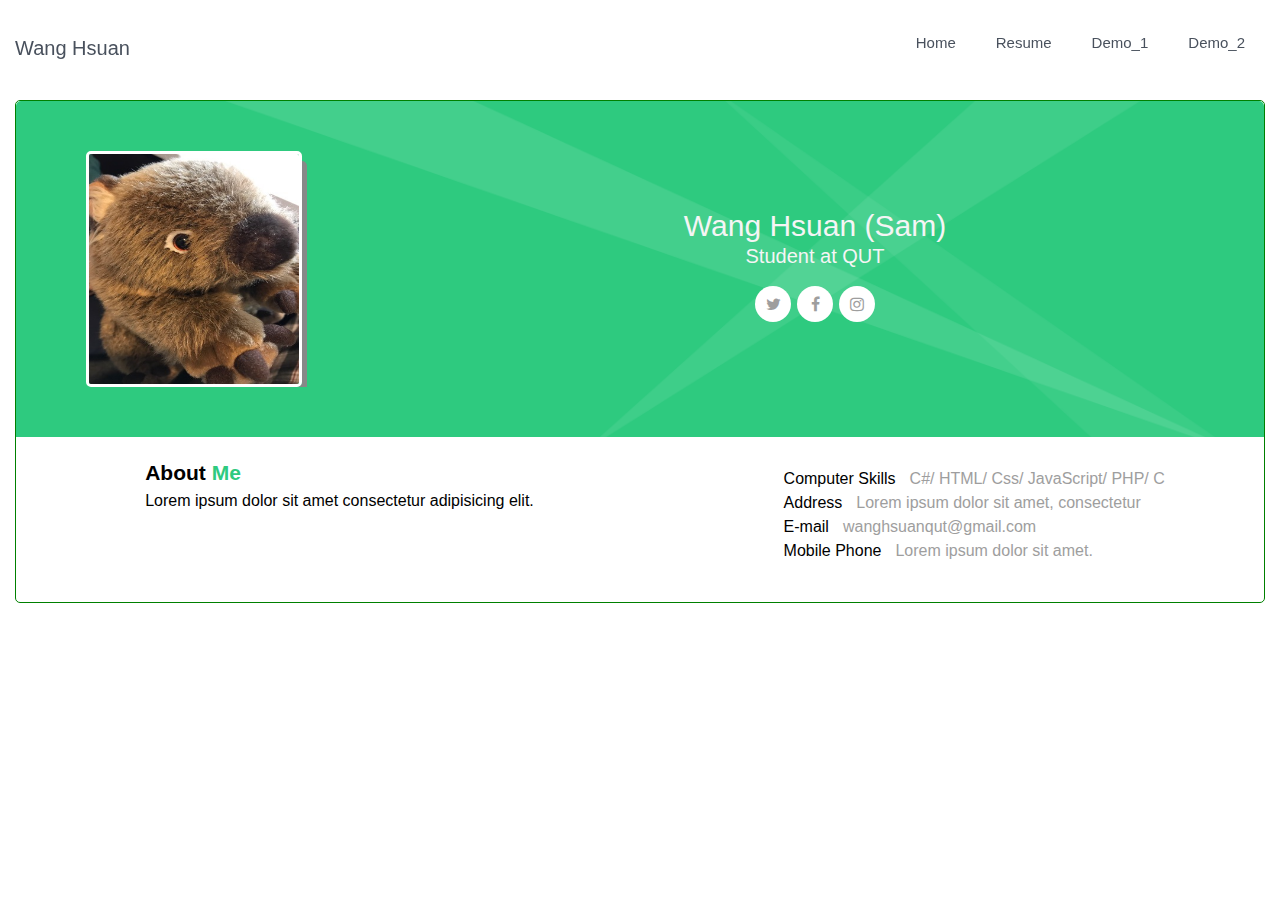
<file: index.html>
<html lang="en">
<head>
    <meta charset="UTF-8">
    <meta name="viewport" content="width=device-width, initial-scale=1.0">
    <meta http-equiv="X-UA-Compatible" content="ie=edge">
    <title>Document</title>
    
    <link rel="stylesheet" href="https://cdnjs.cloudflare.com/ajax/libs/font-awesome/4.7.0/css/font-awesome.min.css">
    <link rel="stylesheet" href="./CSS/index.css">
    <link rel="stylesheet" href="./CSS/index.css">
    <link rel="stylesheet" href="CSS/index.css">
    <link rel="stylesheet" href="https://hsuan.github.io/hsuan/CSS/index.css ">
</head>
<body>
    
    <header id="site_header" class="header">
        <div class="header-content">
            <div class="site-title-block">
                <div class="site-title">
                    Wang
                    <span>Hsuan</span>
                </div>
            </div>
            <div class="site-nav">
                <ul class="site-main-menu">
                    
                    <li><a href="#">Home</a></li>
                    <li><a href="./resume.html">Resume</a></li>
                    <li><a href="./demo_1.html">Demo_1</a></li>
                    <li><a href="./demo_2.html">Demo_2</a></li>
                    
                </ul>
            </div>
        
       
    </header>
    </div>
    <div class="clear"></div>
    <main>
        <div class="site-main">
            <div class="pt-wrapper">
                <div class="subpages">
                    <!-- Home subpages -->
                    <section class="pt-page" data-id="home">
                        <div class="section-inner start-page-content">
                            
                            <div class="page-header">
                                <div class="photo">
                                        <div class="clearfix">
                                        <img src="./img/65366795_725329621257011_4468951400344190976_n.jpg" alt="">
                                        <div class="photo-content">
                                        <h1>Wang Hsuan (Sam)</h1>
                                        <h2>Student at QUT</h5>
                                        <div class="social-links">
                                            <a href=""><i class="fa fa-twitter"></i></a>
                                            <a href=""><i class="fa fa-facebook"></i></a>   
                                            <a href=""> <i class="fa fa-instagram"></i></a> 
                                        </div>
                                        </div>
                                    </div>
                                </div>
                                </div>
                             
                            </div>
                            <div class="page-content">
                                <div class="block-title">
                                    <div class="About">
                                    <h3>About <span>Me</span></h3>
                                    <p>Lorem ipsum dolor sit amet consectetur adipisicing elit. </p>
                                    </div>
                                    <div class="About-content">
                                        
                                        <div>
                                            <h5>Computer Skills </h5>
                                            <p>C#/ HTML/ Css/ JavaScript/ PHP/ C</p>
                                        </div>
                                        <div>
                                            <h5>Address</h5>
                                            <p>Lorem ipsum dolor sit amet, consectetur </p>
                                        </div>
                                        <div>
                                            <h5>E-mail</h5>
                                            <p>wanghsuanqut@gmail.com</p>
                                        </div>
                                        
                                        <div> 
                                            <h5>Mobile Phone</h5>
                                            <p>Lorem ipsum dolor sit amet.</p>
                                        </div>
                                       
                                    </div>

                                </div>

                            </div>
                        </div>

                    </section>
                </div>
            </div>
        </div>

    </main>
    <footer></footer>
</body>
</html>
</file>
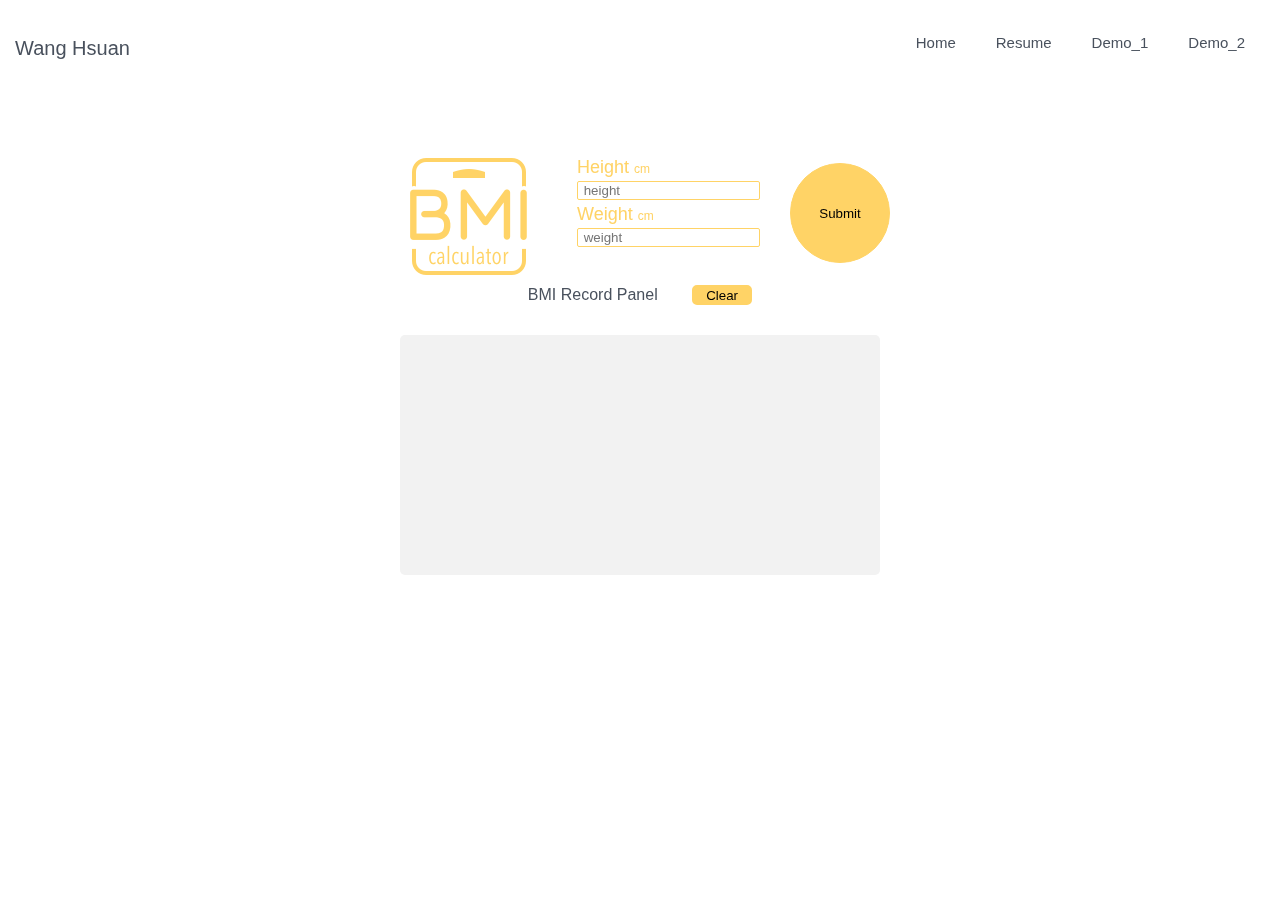
<file: demo_2.html>
<html lang="en">
<head>
    <meta charset="UTF-8">
    <meta name="viewport" content="width=device-width, initial-scale=1.0">
    <meta http-equiv="X-UA-Compatible" content="ie=edge">
    <title>Document</title>
    <link href="https://fonts.googleapis.com/css?family=Raleway" rel="stylesheet"/>
    <link rel="stylesheet" href="./CSS/demo_2.css">
   
</head>
<body>
        
    <div id="site_header" class="header">
        <div class="header-content">
            <div class="site-title-block">
                <div class="site-title">
                    Wang
                    <span>Hsuan</span>
                  
                </div>
            </div>
            <div class="site-nav">
                <ul class="site-main-menu">
                    
                    <li><a href="./index.html">Home</a></li>
                    <li><a href="./resume.html">Resume</a></li>
                    <li><a href="./demo_1.html">Demo_1</a></li>
                    <li><a href="#">Demo_2</a></li>
                    
                </ul>
            </div>
        
            
        </div>
    
    <div class="clear"></div>
    <div class="main">
            
        <div class="site-main">
            <div class="pt-wrapper">
                <div class="subpages">
                  
                  <div class="title">
                      <div>
                      <img src="./img/BMICLogo.png" alt="">
                      </div>
                      <div>
                      <form action="post" class="form">
                          <div>
                          Height <span>cm</span> <input type="text" placeholder=" height" class="height">
                          Weight <span>cm</span> <input type="text" placeholder=" weight" class="weight">
                        </div>
                          <div> <input type="button" value="Submit" class="submit"></div>
                      </form>
                    </div>
                  </div>
                  <div class="storage">
                        <h3>BMI Record Panel <button class="clearResult">Clear</button></h3>
                        <ul class="recordlist">
                           
                        </ul>
                    </div>
                    
                
                    
                </div>
            </div>
        </div>

    </div>
   

    <footer></footer>
    <script src="./Javascript/demo_2.js"></script>
</body>
</html>
</file>
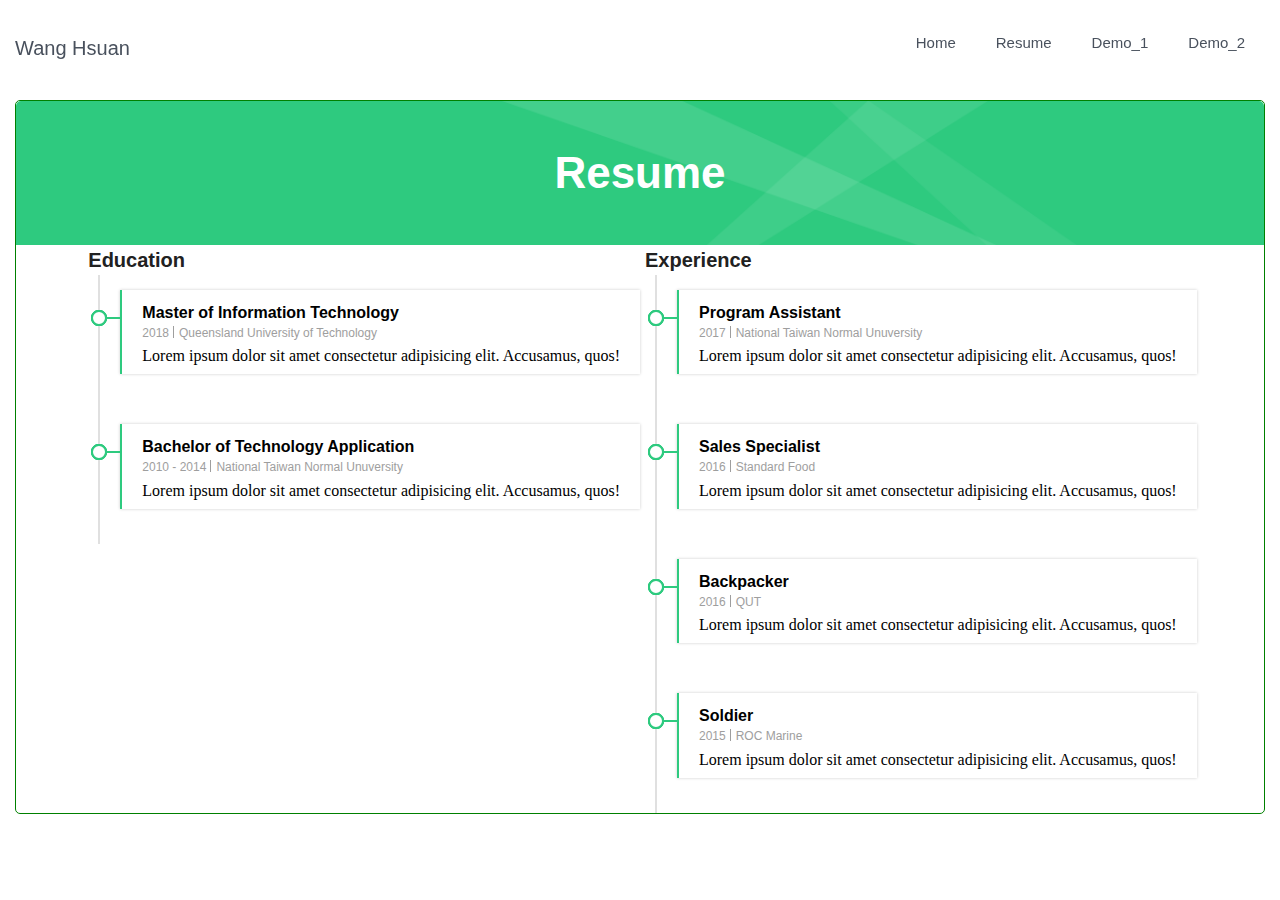
<file: resume.html>
<html lang="en">
<head>
    <meta charset="UTF-8">
    <meta name="viewport" content="width=device-width, initial-scale=1.0">
    <meta http-equiv="X-UA-Compatible" content="ie=edge">
    <title>Document</title>
    <link href="https://fonts.googleapis.com/css?family=Raleway" rel="stylesheet"/>
    <link rel="stylesheet" href="./CSS/resume.css">
    <link rel="stylesheet" href="./CSS/resume.css">
    <link rel="stylesheet" href="https://hsuan.github.io/hsuan/CSS/resume.css ">
</head>
<body>
    
    <header id="site_header" class="header">
        <div class="header-content">
            <div class="site-title-block">
                <div class="site-title">
                    Wang
                    <span>Hsuan</span>
                </div>
            </div>
            <div class="site-nav">
                <ul class="site-main-menu">
                    
                    <li><a href="./index.html">Home</a></li>
                    <li><a href="#">Resume</a></li>
                    <li><a href="./demo_1.html">Demo_1</a></li>
                    <li><a href="./demo_2.html">Demo_2</a></li>
                    
                </ul>
            </div>
        
       
    </header>
    </div>
    <div class="clear"></div>
    <main>
        <div class="site-main">
            <div class="pt-wrapper">
                <div class="subpages">
                    <!-- Home subpages -->
                    <section class="pt-page" data-id="home">
                        <div class="section-inner start-page-content">
                            
                            <div class="page-header">
                                <h2>Resume</h2>
                            </div>
                             
                        </div>
                            <div class="page-content">
                                <div class="education">
                                    <h3>Education</h3>
                                    <div class="timeline">
                                        <div class="timeline-item">
                                            <h4 class="item-title">Master of Information Technology</h4>
                                            <span class="item-period">2018 </span>
                                            <span class="item-small">Queensland University of Technology</span>
                                            <p>Lorem ipsum dolor sit amet consectetur adipisicing elit. Accusamus, quos!</p>
                                        </div>
                                    </div>
                                    <div class="timeline">
                                            <div class="timeline-item">
                                                <h4 class="item-title">Bachelor of Technology Application</h4>
                                                <span class="item-period">2010 - 2014</span>
                                                <span class="item-small">National Taiwan Normal Unuversity</span>
                                                <p>Lorem ipsum dolor sit amet consectetur adipisicing elit. Accusamus, quos!</p>
                                            </div>
                                        </div>
                                        
                                </div>
                                <div class="experience">
                                    <h3>Experience</h3>
                                    <div class="timeline">
                                            <div class="timeline-item">
                                                <h4 class="item-title">Program Assistant</h4>
                                                <span class="item-period">2017</span>
                                                <span class="item-small">National Taiwan Normal Unuversity</span>
                                                <p>Lorem ipsum dolor sit amet consectetur adipisicing elit. Accusamus, quos!</p>
                                            </div>
                                        </div>
                                        <div class="timeline">
                                                <div class="timeline-item">
                                                    <h4 class="item-title">Sales Specialist</h4>
                                                    <span class="item-period">2016</span>
                                                    <span class="item-small">Standard Food</span>
                                                    <p>Lorem ipsum dolor sit amet consectetur adipisicing elit. Accusamus, quos!</p>
                                                </div>
                                            </div>  
                                            <div class="timeline">
                                                    <div class="timeline-item">
                                                        <h4 class="item-title">Backpacker</h4>
                                                        <span class="item-period">2016</span>
                                                        <span class="item-small">QUT</span>
                                                        <p>Lorem ipsum dolor sit amet consectetur adipisicing elit. Accusamus, quos!</p>
                                                    </div>
                                                </div>  
                                                <div class="timeline">
                                                        <div class="timeline-item">
                                                            <h4 class="item-title">Soldier</h4>
                                                            <span class="item-period">2015</span>
                                                            <span class="item-small">ROC Marine</span>
                                                            <p>Lorem ipsum dolor sit amet consectetur adipisicing elit. Accusamus, quos!</p>
                                                        </div>
                                                    </div>      
                                </div>
                            </div>
                        </div>

                    </section>
                </div>
            </div>
        </div>

    </main>
    <footer></footer>
</body>
</html>
</file>
<file: CSS/index.css>
/* http://meyerweb.com/eric/tools/css/reset/ 
   v2.0 | 20110126
   License: none (public domain)
*/

html, body, div, span, applet, object, iframe,
h1, h2, h3, h4, h5, h6, p, blockquote, pre,
a, abbr, acronym, address, big, cite, code,
del, dfn, em, img, ins, kbd, q, s, samp,
small, strike, strong, sub, sup, tt, var,
b, u, i, center,
dl, dt, dd, ol, ul, li,
fieldset, form, label, legend,
table, caption, tbody, tfoot, thead, tr, th, td,
article, aside, canvas, details, embed, 
figure, figcaption, footer, header, hgroup, 
menu, nav, output, ruby, section, summary,
time, mark, audio, video {
	margin: 0;
	padding: 0;
	border: 0;
	font-size: 100%;
	font: inherit;
	vertical-align: baseline;
}
/* HTML5 display-role reset for older browsers */
article, aside, details, figcaption, figure, 
footer, header, hgroup, menu, nav, section {
	display: block;
}
body {
	line-height: 1;
}
ol, ul {
	list-style: none;
}
blockquote, q {
	quotes: none;
}
blockquote:before, blockquote:after,
q:before, q:after {
	content: '';
	content: none;
}
table {
	border-collapse: collapse;
	border-spacing: 0;
}

.header{
    position:fixed;
    width:100%;
    height:100%;
    background:transparent;
    z-index:2;
   
}

.header .header-content{
    margin:0 15px;
}

.site-title-block{
    position:relative;
    float:left;
    z-index:1;
    text-align:center;
}

.site-title{
    color:#49515d;
    font-size:20px;
    font-weight: 500;
    font-family: 'Montserrat', Helvetica, sans-serif;
    line-height:1;
    margin:38px 0 0;
}

.site-nav{
    float:right;
}

.site-main-menu{
    display:flex;
    flex-direction: row;
    margin-top:35px;
    margin-left: 20px;
}


.site-main-menu li a{
    margin:0 20px;
    padding:8px 0;
    text-align: center;
    color:#49515d;
    font-size:15px;
    line-height:1px;
    font-weight:400;
    position:relative;
    text-decoration: none;
    outline:0px;
    font-family:'Montserrat', Helvetica, sans-serif;
}

.site-main-menu li a:hover{
    border-bottom:2px solid  #2eca7f;
    color:black;
}

.clearfix {
    overflow: auto;
  }
  .clearfix::after {
    content: "";
    clear: both;
    display: table;
  }



/* Main */
.site-main{
    width:100%;
    height:auto;
    position:relative;
}
.pt-wrapper{
    position: relative;
    width: 100%;
    padding: 0;
    z-index: 1;
}
.subpages{
    position: relative;
    width: 100%;
    margin: 0 auto;
    padding-top: 100px;
    overflow: hidden;
}
.pt-page{
    margin:0 15px;
    width:auto;
    border:1px solid green;
    border-radius: 5px;
}

.pt-page-currtent{
    visibility: visible;
    z-index: 90;
    opacity: 1;
    overflow: visible;
    height: auto;
}

.section-inner{
    position: relative;
    background-color: #fff;
    overflow: hidden;
    border-top-left-radius: 5px;
    border-top-right-radius:5px;
}

.photo img{
    height:230px;
    width:210px;
    border:3px solid white;
    border-radius: 5px;
    float:left;
    margin-left: 20px;
    box-shadow: 5px 10px #888888;
}
.photo .photo-content{
    margin-left:350px;
    margin-top:60px;

}
.photo-content h1{
    text-align: center;
    font-family: 'Montserrat', Helvetica, sans-serif;
    font-size:30px;
    color:whitesmoke;
}

.photo-content h2{
    text-align: center;
    font-family: 'Montserrat', Helvetica, sans-serif;
    font-size:20px;
    margin-top:5px;
    color:whitesmoke;
}

.start-page-content .social-links {
    position: relative;
    text-align: center;
    margin: 0 auto;
        margin-top: 0px;
    margin-top: 20px;
}

.social-links a{
    display: inline-block;
    width: 36px;
    height: 36px;
    border-radius: 24px;
    background-color: #fff;
    margin: 0 1px;
    color: #9e9e9e;
    text-align: center;
}


.social-links a i{
    line-height: 36px;
    font-size: 16px;
}

.start-page-content .page-header{
    position:relative;
    background-color:#2eca7f;
    padding:50px;
    background-image: url(../img/sp_main_bg.png);
    background-size: cover;
    background-attachment: scroll;
    background-position: center center;
    background-repeat: no-repeat;
}

/* Page Content */

.page-content .block-title{
    display:flex;
    flex-direction: row;
    justify-content: space-around;
}

.page-content .block-title .About{
    height:125px;
    width:420px;
    margin:20px 20px 20px 40px;
    
    font-family:'Montserrat', Helvetica, sans-serif;
   
    line-height: 1.5;
}

.page-content .block-title .About h3{
    font-weight: 600;
    font-size:21;
}

.page-content .block-title .About h3 span{
    color:#2eca7f;
}

.page-content .block-title h5{
    display: inline-block;
    font-family: 'Montserrat', Helvetica, sans-serif;
    line-height: 1.5;
}
.page-content .block-title p{
    display: inline-block;
    font-family: 'Montserrat', Helvetica, sans-serif;
    line-height: 1.5;
}
.page-content .block-title .About-content{
    margin:30px 10px 20px 20px;
}

.page-content .block-title .About-content p{
    color:#9e9e9e;
    margin-left:10px;
}

.page-content .block-title .About-content p a{
    text-decoration: none;
    color:#9e9e9e;
}
</file>
<file: CSS/demo_2.css>
/* http://meyerweb.com/eric/tools/css/reset/ 
   v2.0 | 20110126
   License: none (public domain)
*/

html, body, div, span, applet, object, iframe,
h1, h2, h3, h4, h5, h6, p, blockquote, pre,
a, abbr, acronym, address, big, cite, code,
del, dfn, em, img, ins, kbd, q, s, samp,
small, strike, strong, sub, sup, tt, var,
b, u, i, center,
dl, dt, dd, ol, ul, li,
fieldset, form, label, legend,
table, caption, tbody, tfoot, thead, tr, th, td,
article, aside, canvas, details, embed, 
figure, figcaption, footer, header, hgroup, 
menu, nav, output, ruby, section, summary,
time, mark, audio, video {
	margin: 0;
	padding: 0;
	border: 0;
	font-size: 100%;
	font: inherit;
	vertical-align: baseline;
}
/* HTML5 display-role reset for older browsers */
article, aside, details, figcaption, figure, 
footer, header, hgroup, menu, nav, section {
	display: block;
}
body {
	line-height: 1;
}
ol, ul {
	list-style: none;
}
blockquote, q {
	quotes: none;
}
blockquote:before, blockquote:after,
q:before, q:after {
	content: '';
	content: none;
}
table {
	border-collapse: collapse;
	border-spacing: 0;
}

.header{
    position:fixed;
    width:100%;
    height:100%;
    background:transparent;
    z-index:2;
   
}

.header .header-content{
    margin:0 15px;
}

.site-title-block{
    position:relative;
    float:left;
    z-index:1;
    text-align:center;
}

.site-title{
    color:#49515d;
    font-size:20px;
    font-weight: 500;
    font-family: 'Montserrat', Helvetica, sans-serif;
    line-height:1;
    margin:38px 0 0;
}

.site-nav{
    float:right;
}

.site-main-menu{
    display:flex;
    flex-direction: row;
    margin-top:35px;
    margin-left: 20px;
}


.site-main-menu li a{
    margin:0 20px;
    padding:8px 0;
    text-align: center;
    color:#49515d;
    font-size:15px;
    line-height:1px;
    font-weight:400;
    position:relative;
    text-decoration: none;
    outline:0px;
    z-index:3;
    font-family:'Montserrat', Helvetica, sans-serif;
  
}

.site-main-menu li a:hover{
    border-bottom:2px solid  #2eca7f;
    color:black;
}



/* .clearfix {
    overflow: auto;
  }
  .clearfix::after {
    content: "";
    clear: both;
    display: table;
  }
 */


/* Main */
.site-main{
    width:100%;
    height:auto;
    position:relative;
}
.pt-wrapper{
    position: relative;
    width: 100%;
    padding: 0;
    z-index: 1;
}
.subpages{
    position: relative;
    width: 100%;
    margin: 0 auto;
    padding-top: 100px;
    overflow: hidden;
}

.title{
    display: flex;
    justify-content: center;
}
.title img{
    margin:0px 50px 0 20px;
}


.title .form {
    display:flex;
    flex-direction: row;
}

.title .form div{
    font-size:18px;
    font-family:'Montserrat', Helvetica, sans-serif;
    color:#FFD366;
}
.title .form div span{
    font-size:12px;
    font-family:'Montserrat', Helvetica, sans-serif;
    color:#FFD366;
}

.title .form div input{
    display: block;
    margin:5px 0 5px 0; 
    border:1px solid #FFD366 ;
    border-radius:2px;
}

.title .form div .submit{
    height: 100px;
    width:100px;
    border-radius: 100px;
    margin-left:30px;
    background-color:#FFD366 ;
}

.title .form div .submit:hover{
    box-shadow: 0 4px 8px 0 rgba(0, 0, 0, 0.2), 0 6px 20px 0 rgba(0, 0, 0, 0.19);
}

/* BMI panel */

.storage h3{
    font-family: 'Montserrat', Helvetica, sans-serif;
    text-align:center;
    margin-top:10px;
    font-weight:500;
    color: #49515d;

}

.storage .recordlist{
    width:480px;
    height:240px;
    background-color: #f2f2f2;
    margin:0 auto;
    margin-top:30px;
    text-align:center;
    overflow: auto;
    border-radius: 5px;
}

.storage .recordlist li {
    font-size: 16px;
    font-family: 'Montserrat', Helvetica, sans-serif;
    margin:10px 0px 10px 0px;
    background-color:#ffffff;
    padding:10px;
    
}

.storage .recordlist li span{
    font-size: 12px;
    margin:5px;
    font-family: 'Montserrat', Helvetica, sans-serif;
}

/* .BMIstandard{
    width:200px;
    color:blue;
} */
.underweight{
    border-left:5px solid #31BAF9;
    
}
.normalweight{
    border-left:5px solid #86D73F;
    
}
.overweight{
    border-left:5px solid #FF982D;
    
    
}
.obesity{
    border-left:5px solid #FF1200;
    
}

.clearResult{
    display: inline-block;
    width:60px;
    height:20px;
    margin-left:30px;
    background-color:#FFD366;
    text-align:center;
    border:2px solid #FFD366;
    border-radius: 5px;
   
}

.clearResult:hover{
    box-shadow: 0 4px 8px 0 rgba(0, 0, 0, 0.2), 0 6px 20px 0 rgba(0, 0, 0, 0.19);
}
</file>
<file: CSS/resume.css>
/* http://meyerweb.com/eric/tools/css/reset/ 
   v2.0 | 20110126
   License: none (public domain)
*/

html, body, div, span, applet, object, iframe,
h1, h2, h3, h4, h5, h6, p, blockquote, pre,
a, abbr, acronym, address, big, cite, code,
del, dfn, em, img, ins, kbd, q, s, samp,
small, strike, strong, sub, sup, tt, var,
b, u, i, center,
dl, dt, dd, ol, ul, li,
fieldset, form, label, legend,
table, caption, tbody, tfoot, thead, tr, th, td,
article, aside, canvas, details, embed, 
figure, figcaption, footer, header, hgroup, 
menu, nav, output, ruby, section, summary,
time, mark, audio, video {
	margin: 0;
	padding: 0;
	border: 0;
	font-size: 100%;
	font: inherit;
	vertical-align: baseline;
}
/* HTML5 display-role reset for older browsers */
article, aside, details, figcaption, figure, 
footer, header, hgroup, menu, nav, section {
	display: block;
}
body {
	line-height: 1;
}
ol, ul {
	list-style: none;
}
blockquote, q {
	quotes: none;
}
blockquote:before, blockquote:after,
q:before, q:after {
	content: '';
	content: none;
}
table {
	border-collapse: collapse;
	border-spacing: 0;
}

.header{
    position:fixed;
    width:100%;
    height:100%;
    background:transparent;
    z-index:2;
   
}

.header .header-content{
    margin:0 15px;
}

.site-title-block{
    position:relative;
    float:left;
    z-index:1;
    text-align:center;
}

.site-title{
    color:#49515d;
    font-size:20px;
    font-weight: 500;
    font-family: 'Montserrat', Helvetica, sans-serif;
    line-height:1;
    margin:38px 0 0;
}

.site-nav{
    float:right;
}

.site-main-menu{
    display:flex;
    flex-direction: row;
    margin-top:35px;
    margin-left: 20px;
}


.site-main-menu li a{
    margin:0 20px;
    padding:8px 0;
    text-align: center;
    color:#49515d;
    font-size:15px;
    line-height:1px;
    font-weight:400;
    position:relative;
    text-decoration: none;
    outline:0px;
    font-family:'Montserrat', Helvetica, sans-serif;
}

.site-main-menu li a:hover{
    border-bottom:2px solid  #2eca7f;
    color:black;
}

.clearfix {
    overflow: auto;
  }
  .clearfix::after {
    content: "";
    clear: both;
    display: table;
  }



/* Main */
.site-main{
    width:100%;
    height:auto;
    position:relative;
}
.pt-wrapper{
    position: relative;
    width: 100%;
    padding: 0;
    z-index: 1;
}
.subpages{
    position: relative;
    width: 100%;
    margin: 0 auto;
    padding-top: 100px;
    overflow: hidden;
}
.pt-page{
    margin:0 15px;
    width:auto;
    border:1px solid green;
    border-radius: 5px;
}

.pt-page-currtent{
    visibility: visible;
    z-index: 90;
    opacity: 1;
    overflow: visible;
    height: auto;
}

.section-inner{
    position: relative;
    background-color: #fff;
    overflow: hidden;
    border-top-left-radius: 5px;
    border-top-right-radius:5px;
}

.start-page-content .page-header{
    position:relative;
    background-color:#2eca7f;
    padding:50px;
    background-image: url(../img/sp_main_bg.png);
    background-size: cover;
    background-attachment: scroll;
    background-position: center center;
    background-repeat: no-repeat;
}

.page-content{
    display: flex;
    flex-direction: row;
    justify-content: center;
}


.page-content .education{
   
   display:inline;
   margin-left:10px;
    
}

.page-content .education h3{
    color: #212121;
    font-family: 'Montserrat', Helvetica, sans-serif;
    font-weight: 600;
    line-height: 1.5em;
    font-size:20px;
}

.page-content .experience h3{
    color: #212121;
    font-family: 'Montserrat', Helvetica, sans-serif;
    font-weight: 600;
    line-height: 1.5em;
    font-size:20px;
}

.pt-page .page-header h2{
    text-align: center;
    color:#fff;
    font-size:44px;
    font-family:'Montserrat', Helvetica, sans-serif;
    font-weight:600;
}

/* TimeLine */
.timeline {
    border-left: 2px solid #e0e0e0;
    padding: 15px 0;
    margin-left:10px;
}

.timeline-item {
    position: relative;
    padding: 15px 20px 10px;
    margin-left: 20px;
    margin-right: 5px;
    margin-bottom: 20px;
    background-color: #fff;
    border-left: 2px solid #2eca7f;
    box-shadow: 0px 0px 3px 0px rgba(0,0,0,0.2);
}

.timeline-item ::before{
    content: '';
    display: inline-block;
    position: absolute;
    background-color:white;
    width: 12px;
    height: 12px;
    border-radius: 10px;
    top: 20px;
    left: -31px;
    border: 2px solid #2eca7f;
}

.timeline-item ::after{
    content: '';
    display: inline-block;
    position: absolute;
    background-color: #2eca7f;
    border-radius: 10px;
    width: 17px;
    height: 2px;
    top: 27px;
    left: -17px;
    z-index: 1; 
}

.timeline-item h4{
    font-family:'Montserrat', Helvetica, sans-serif;
    font-weight:600;
    font-size: 16px;
    margin-bottom: 3px;
}

.timeline-item .item-period{
    font-family:'Montserrat', Helvetica, sans-serif;
    color:#9e9e9e;
    display: inline-block;
    font-size: 12px;
    line-height: 1.2em;
    margin-bottom: 8px;
}

.timeline-item .item-small{
    display: inline-block;
    height:12px;
    font-size: 12px;
    line-height: 1.2em;
    font-family:'Montserrat', Helvetica, sans-serif;
    color:#9e9e9e;
    border-left:1px solid #9e9e9e;
    padding-left:5px;
    margin-bottom: 8px;

}
</file>
